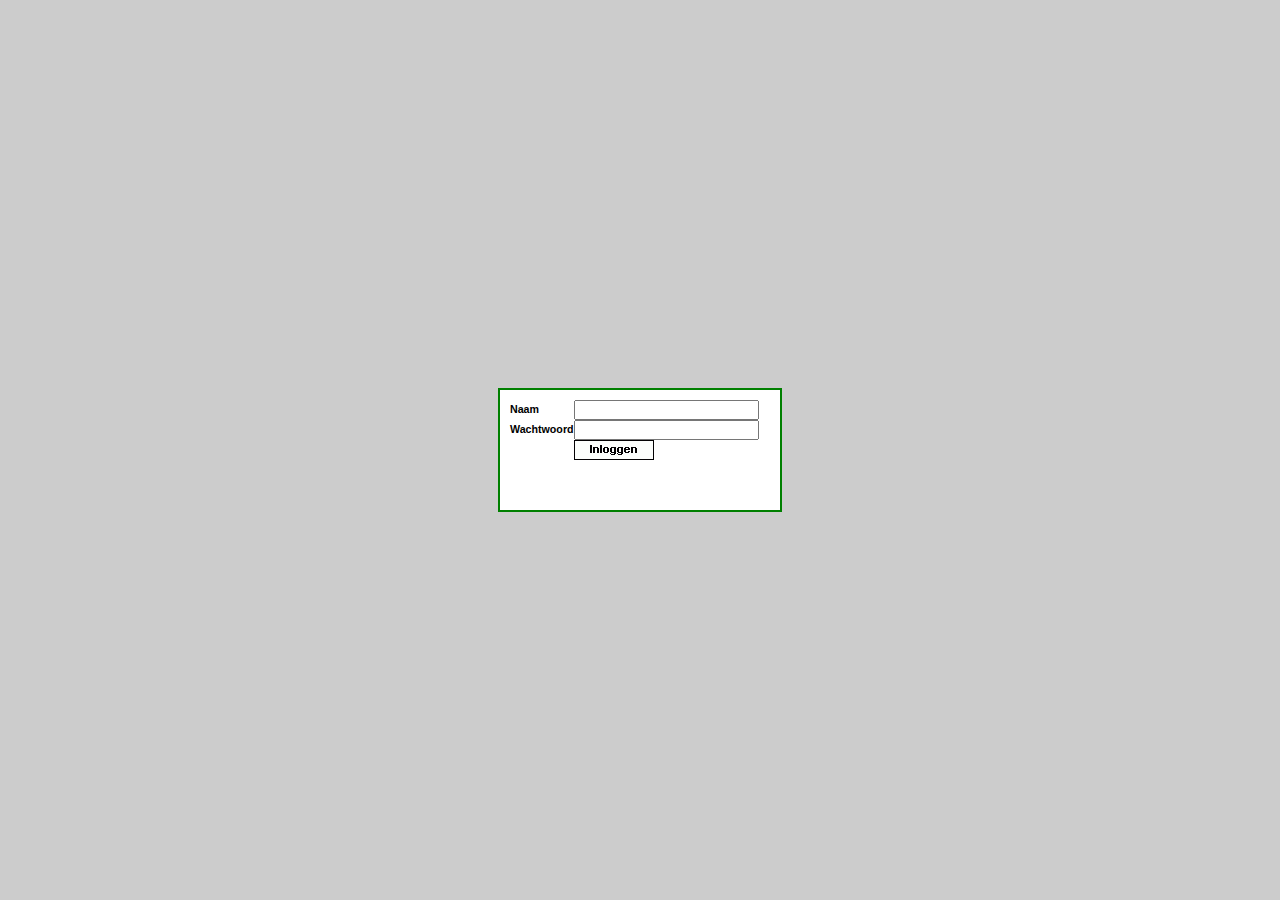
<file: httpdocs/pages/skar/cms/index.html>
<html>
<head>
	<title>SKAR Content Management</title>
	<META http-equiv="Content-Type" content="text/html; charset="8859-1">
	<script src="scripts/prototype.js"> </script>
	<script src="scripts/globals.js"> </script>
	<script src="scripts/util.js"> </script>
	<script src="scripts/resource.js"> </script>
	<script src="scripts/controller.js"> </script>
	<script src="scripts/container.js"> </script>
	<script src="scripts/tree.js"> </script>
	<script src="scripts/list.js"> </script>
	<script src="scripts/channel.js"> </script>
	<script src="scripts/editor.js"> </script>
	<script src="scripts/decorator.js"> </script>
	<script src="scripts/main.js"> </script>
	<link rel="stylesheet" type="text/css" href="css/main.css"/>
	<link rel="stylesheet" type="text/css" href="css/tree.css"/>
	<link rel="stylesheet" type="text/css" href="css/channel.css"/>
	<link rel="stylesheet" type="text/css" href="css/resource.css"/>
	<link rel="stylesheet" type="text/css" href="css/error.css"/>
	<link rel="stylesheet" type="text/css" href="css/dialog.css"/>
	<link rel="stylesheet" type="text/css" href="css/decorator.css"/>
	<link rel="stylesheet" type="text/css" href="css/toolbar.css"/>
	<link rel="stylesheet" type="text/css" href="css/custom.css"/>
</head>
<body onload="init()">

	<div id="top">
		<div id="header">
			<img id="logo" src="img/logo.gif">
		</div>
		<div id="toolbar">
			<div id="info">
			</div>
			<form id="tools" method="post" action="" 
				onsubmit="controller.submit( 'tools' ); return false;">
				<input type="image" src="img/action/logout.gif" 
					onclick="controller.action='logout'" alt="Uitloggen"/>
			</form>
		</div>
		<div id="left">
			<div id="treeContainer">
			</div>
			<div id="inspectorContainer">
			</div>
		</div>
		<div id="right">
			<div id="contentContainer">
			</div>
		</div>
	</div>
	
	<div id="error">
	</div>
	
	<div id="dialog">
	</div>
	
	<iframe id="upload">
	</iframe>

</body>
</html>
</file>
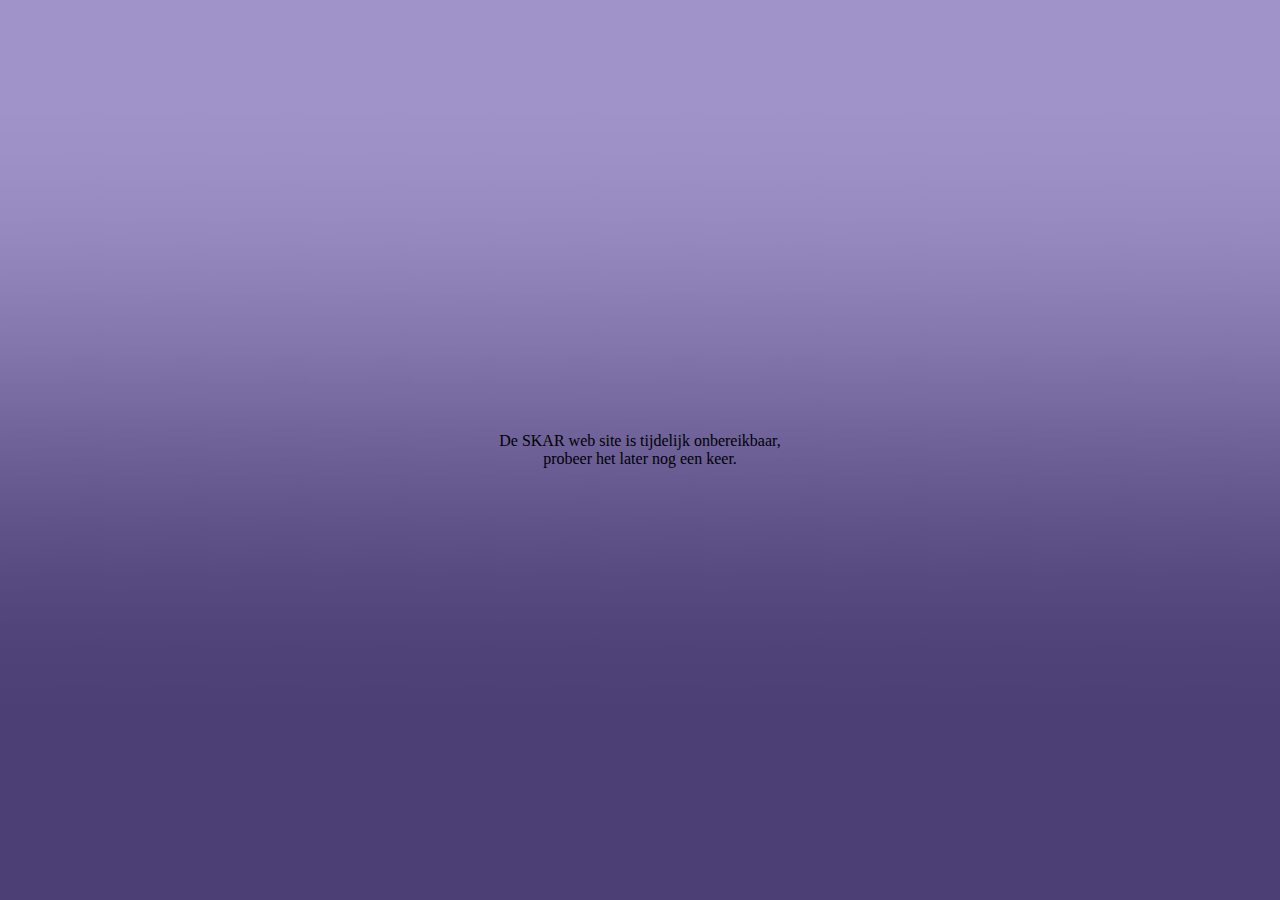
<file: httpdocs/pages/skar/php/maintenance.html>
<html xmlns="http://www.w3.org/1999/xhtml" xml:lang="nl" lang="nl">
<head>
	<meta http-equiv="Content-Type" content="text/html; charset=iso-8859-1" />
	<title>SKAR</title>
	<link rel="stylesheet" href="../css/skar.css" type="text/css" />
</head>
<body>
	<table id="canvas"><tr><td>
		<div id="error">De SKAR web site is tijdelijk onbereikbaar,<br/>probeer het later nog een keer.</div>
	</td></table>
</body>
</html>
</file>
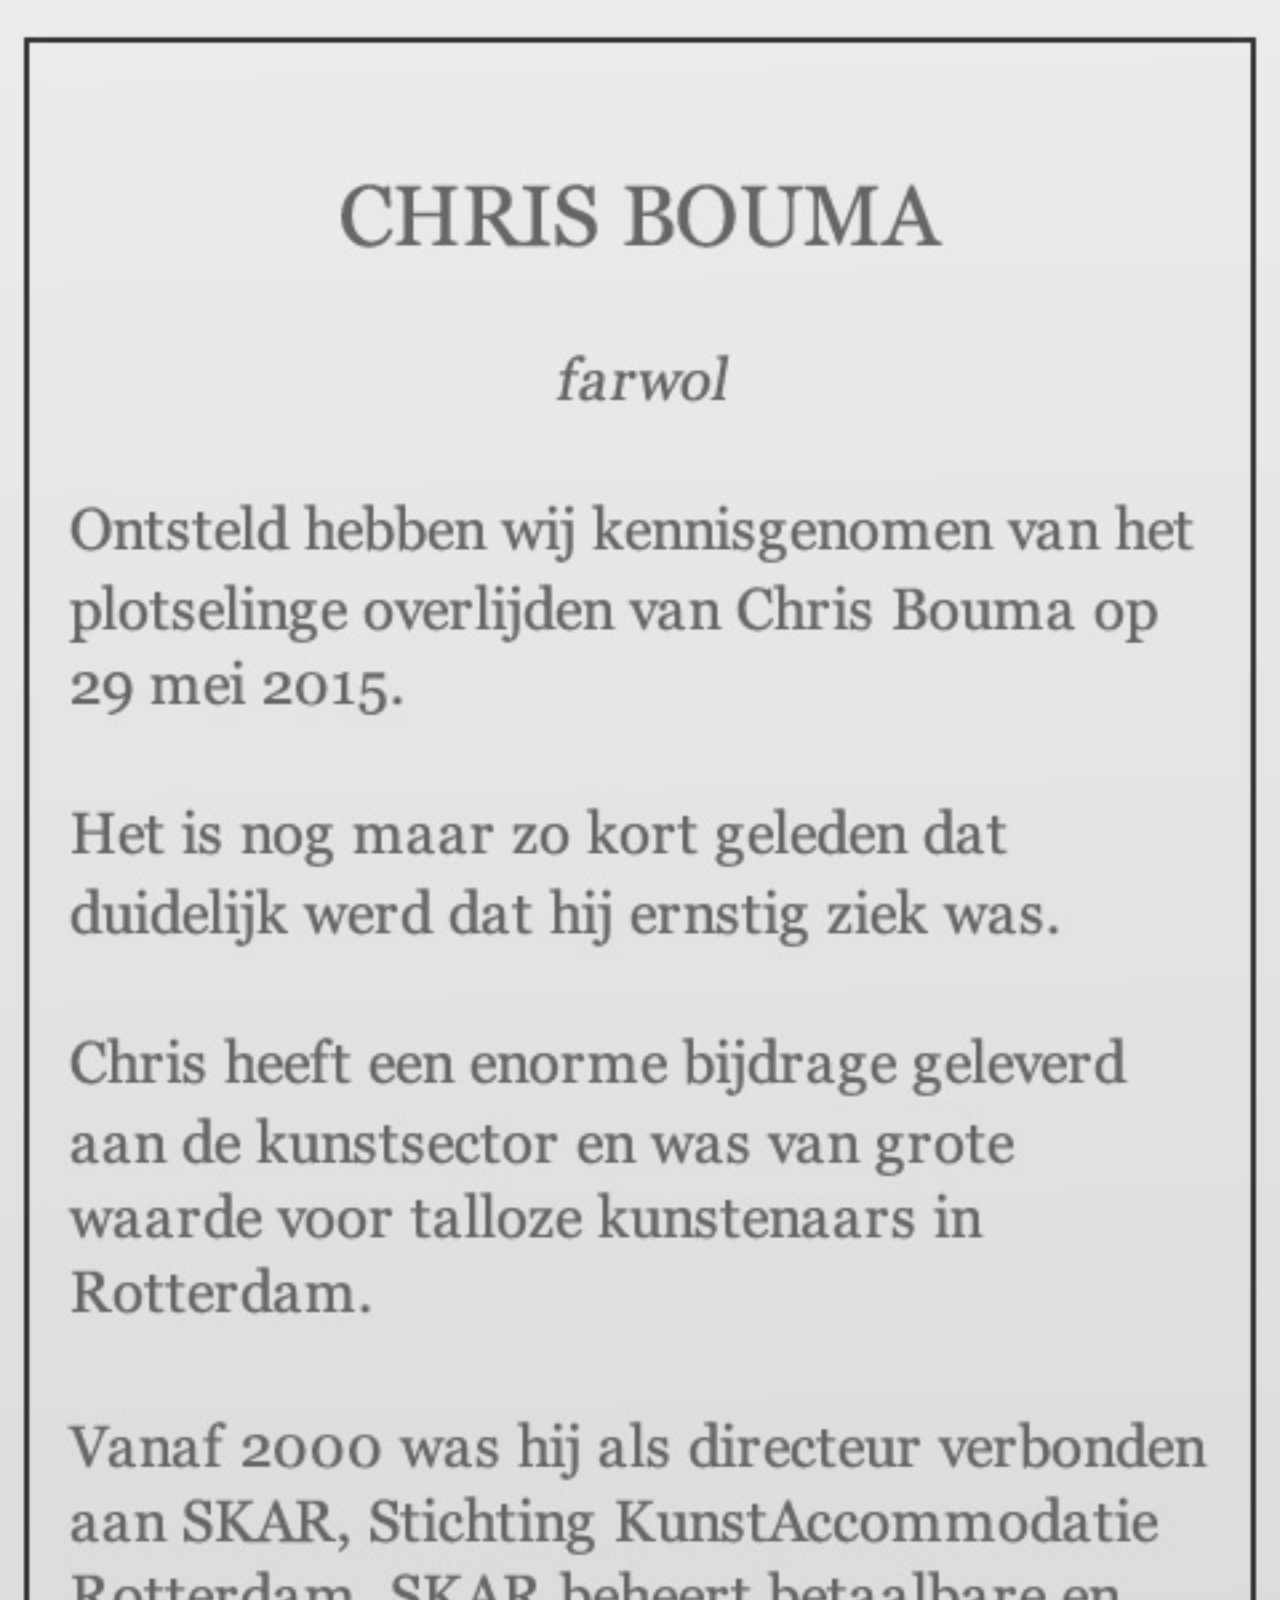
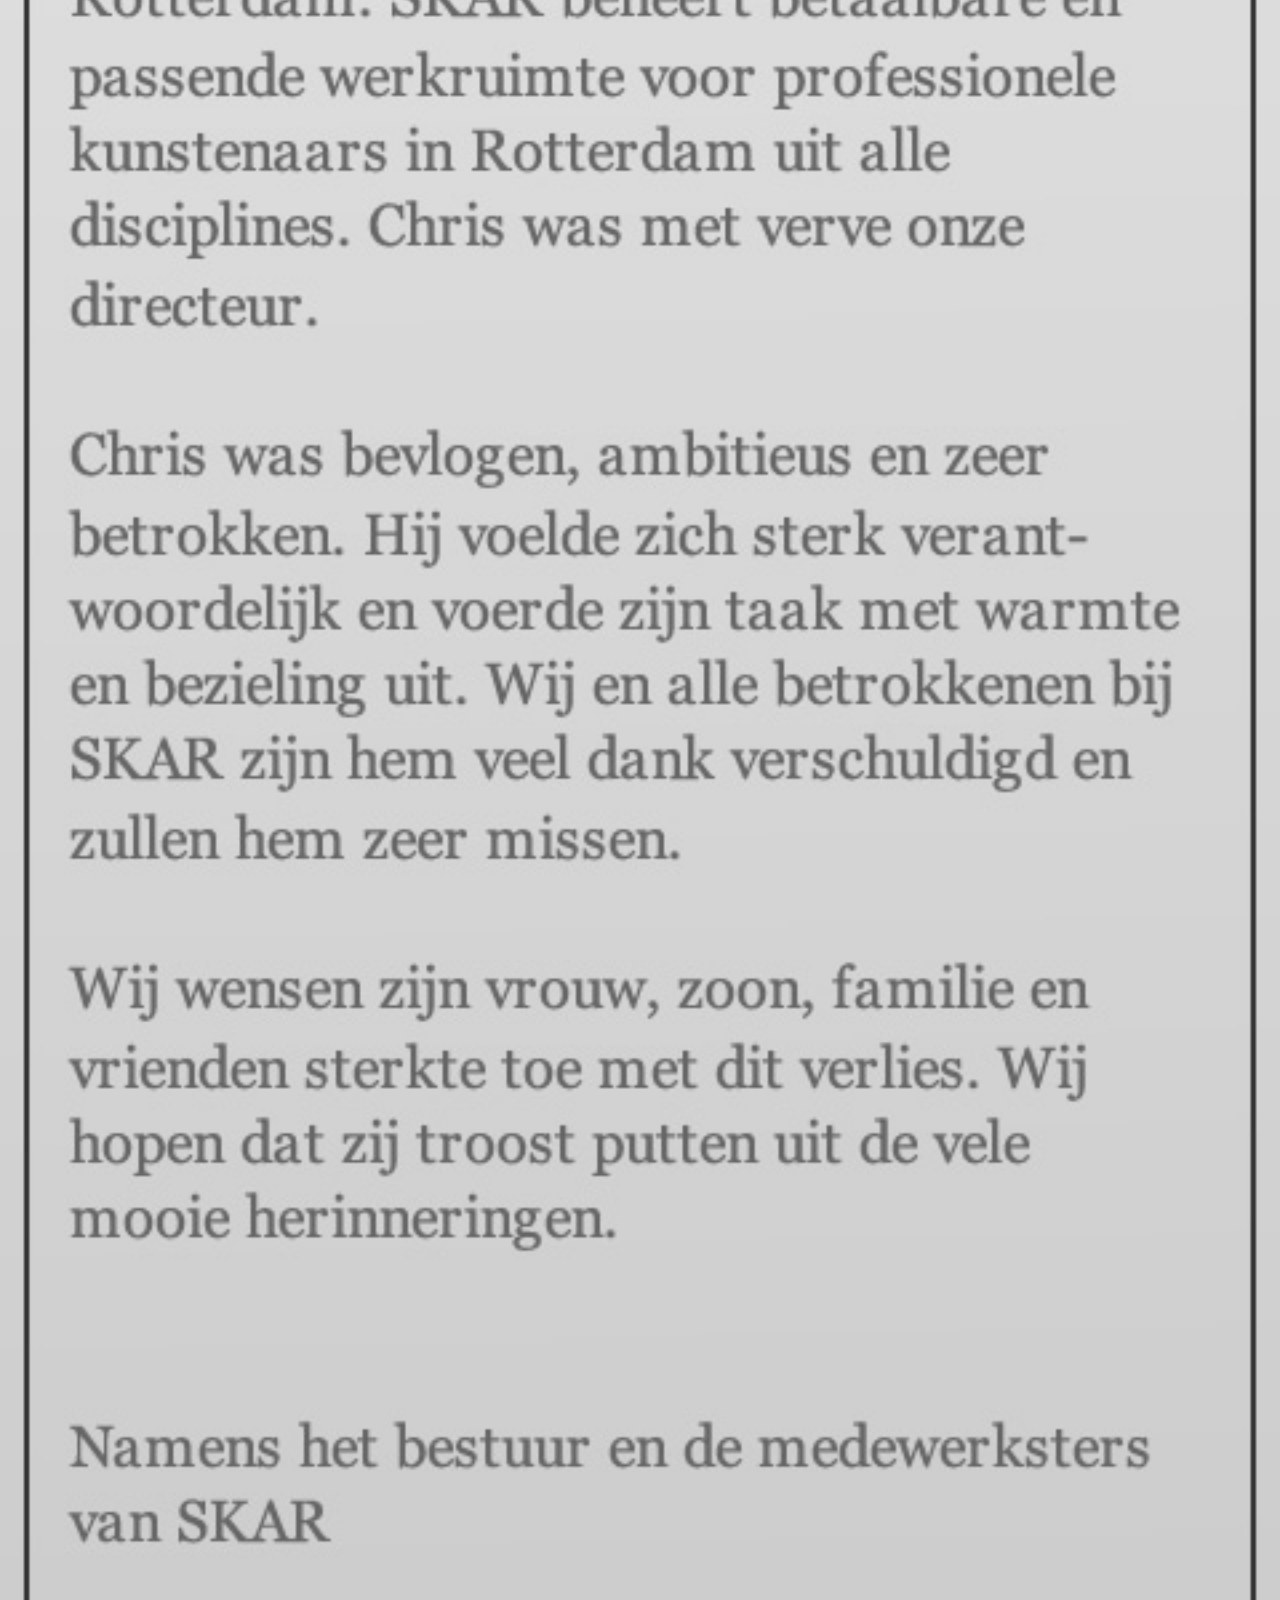
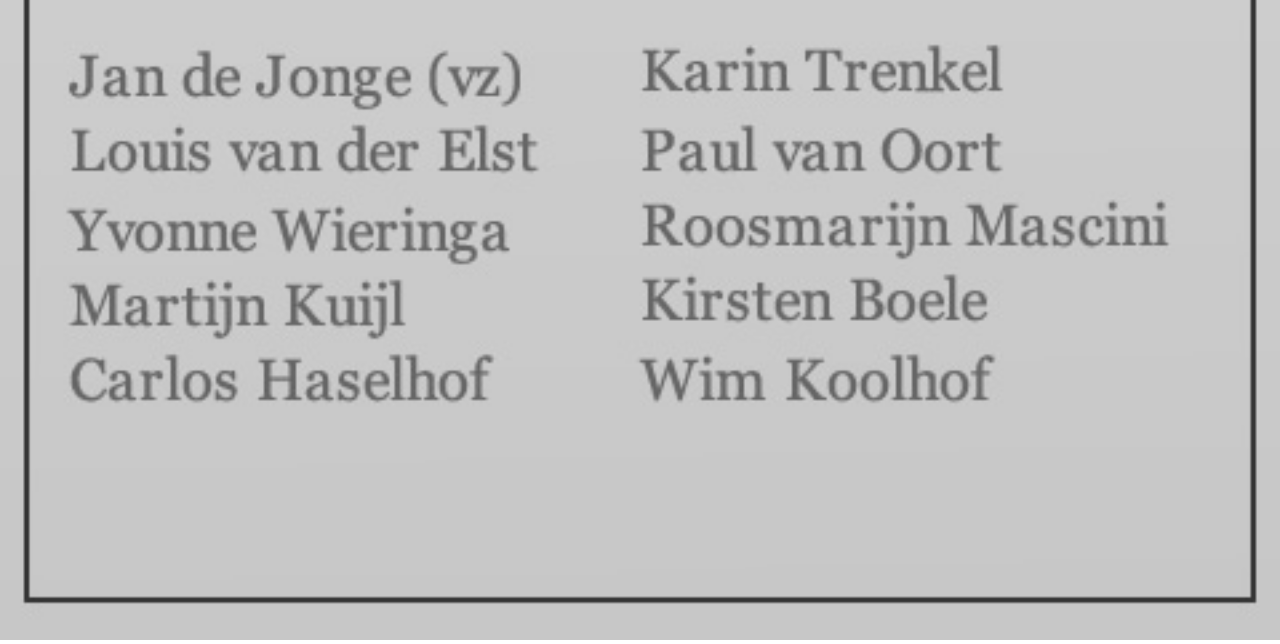
<file: httpdocs/pages/skar/php/skar_chris.html>
<!DOCTYPE html PUBLIC "-//W3C//DTD HTML 4.01//EN"
   "http://www.w3.org/TR/html4/strict.dtd">

<html lang="en">
<head>
	<meta http-equiv="Content-Type" content="text/html; charset=utf-8">
	<title>untitled</title>
	<meta name="generator" content="TextMate http://macromates.com/">
	<meta name="author" content="Jim">
	<!-- Date: 2015-06-02 -->
</head>
<body style="margin:0;">
<img src="../images/chris_sp.jpg" style="width:100%;">
</body>
</html>
</file>
<file: httpdocs/pages/skar/cms/css/main.css>
html, body
{
	font-family: arial, helvetica;
	font-size: 9pt;
	background-color: #cccccc;
	margin: 0px;
	padding: 0px;
}

form
{
	margin: 0px;
}

a
{
	color: #666699;
}

td
{
	font-family: arial;
	font-size: 8pt;
}

input
{
	font-family: arial;
	font-size: 8pt;
}

textarea
{
	font-family: arial;
	font-size: 8pt;
}

p
{
	margin-top: 0px;
	margin-bottom: 4px;
}

#top
{
	position: absolute;
	top: 0;
	right: 0;
	bottom: 0;
	left: 0;
	width: 715px;
	height: 650px;
	margin: auto;
	background-color: white;
	visibility: hidden;
}

#header
{
	width: 100%;
	height: 53px;
	background-color: #669966;
}

#title
{
	color: white;
	margin-left: 10px;
	font-size: 16pt;
	font-weight: bold;
}

#toolbar
{
	width: 100%;
	height: 30px;
	background-color: white;
}

#info
{
	display: inline;
	float: left;
	font-size: 9pt;
	font-weight: bold;
	color: #666699;
	margin: 8px;
}

#tools
{
	display: inline;
	float: right;
	height: 20px;
	margin: 5px;
}

#logo
{
	vertical-align: middle;
	border: none;
	margin-top: 4px;
	margin-left: 4px;
}

#left
{
	float: left;
	display: inline;
	background-color: white;
	overflow: hidden;
}

#right
{
	float: right;
	display: inline;
	background-color: white;
	overflow: hidden;
}

#upload
{
	display: inline;
	position: absolute;
	top: 225px;
	left: 225px;
	width: 275px;
	height: 90px;
	visibility: hidden;
	border: solid 2px green;
	cursor: pointer;	
}

#treeContainer
{
	width: 280;
	height: 330;
	margin-left: 5px;
}
	
#inspectorContainer
{
	width: 280px;
	height: 230px;
	margin-left: 5px;
	margin-bottom: 5px;
}

#contentContainer
{
	width: 420px;
	height: 560px;
	margin-left: 5px;
	margin-right: 5px;
	margin-bottom: 5px;
}
</file>
<file: httpdocs/pages/skar/cms/css/tree.css>
a.treeLink
{
	vertical-align: bottom;
	padding: 0px;
	cursor: pointer;
}

a.treeLink:hover
{
	background-color: #ffc73c;
}

.tree
{
	margin-left: 4px;
}

table.treeRow
{
	display:block;
	vertical-align: middle;
}

table.treeRow td
{
	white-space: nowrap;
	vertical-align: middle;
}

table.treeRow-active
{
	display:block;
	vertical-align: middle;
}

table.treeRow-active td
{
	white-space: nowrap;
	vertical-align: middle;
}

span.treeActive
{
	background-color: #d0edd8;
}

.treeControl
{
	vertical-align: middle;
	text-align: left;
}

.treeNode
{
	margin-top: 2px;
	white-space: nowrap;
	vertical-align: middle;
	font-size: 9pt;
}
</file>
<file: httpdocs/pages/skar/cms/css/channel.css>
table.channel
{
	width: 100%;
}

td.channel
{
	vertical-align: top;
	padding-bottom: 4px;
}

.unpublished
{
	color: red;
}

a.channel
{
	font-weight: bold;
	cursor: pointer;
	text-decoration: none;
}

a.channel:hover
{
	text-decoration: underline;
}
</file>
<file: httpdocs/pages/skar/cms/css/resource.css>
table.resource
{
	width: 100%;
}

td.resource-property
{
	font-weight: bold;
	vertical-align: top;
}

td.resource-value
{
	vertical-align: top;
}

input.resource
{
	height: 20px;
}

textarea.resource
{
}
</file>
<file: httpdocs/pages/skar/cms/css/error.css>
#error
{
	display: inline;
	position: absolute;
	top: 0px;
	bottom: 0px;
	left: 0px;
	right: 0px;
	width: 400px;
	height: 120px;
	z-index: 1000;
	visibility: hidden;
	border: solid 2px red;
	background-color: white;
	cursor: pointer;	
	margin: auto;
	padding: 10px;
}

#error-header
{
	position: relative;
	display: block;
	height: 20px;
	width: 100%;
}

#error-title
{
	float: left;
	font-size: 10pt;
	font-weight: bold;
	color: red;
}

#error-button
{
	float: right;
	width: 60px;
	text-align: center;
	color: red;
	border: solid 1px red;
}

#error-message
{
	position: relative;
	height: 96px;
	margin-top: 4px;
	display: block;
	font-size: 8pt;
	overflow: auto;
}
</file>
<file: httpdocs/pages/skar/cms/css/dialog.css>
#dialog
{
	display: inline;
	position: absolute;
	top: 0px;
	bottom: 0px;
	left: 0px;
	right: 0px;
	width: 260px;
	height: 100px;
	margin: auto;
	padding: 10px;
	z-index: 900;
	visibility: hidden;
	border: solid 2px green;
	background-color: white;
	cursor: pointer;	
}
</file>
<file: httpdocs/pages/skar/cms/css/decorator.css>
div.decorator-box
{
	border: solid 1px #aaaaaa;
}

div.decorator-title
{
	color: white;
	background-color: green;
	font-size: 9pt;
	font-weight: bold;
	height: 16px;
}

div.decorator-content
{
	overflow: auto;
	margin: 4px;
	width: 100%;
}
</file>
<file: httpdocs/pages/skar/cms/css/toolbar.css>
.toolbar ul
{
	display: table;
	list-style-type: none;
	margin: 0; 
	padding: 0px;
	border-right: solid 1px #000000;
}

.toolbar li
{
	display: table-cell;
	position: relative;
	float: left;
	background-color: #ffffff;
	color: #000000;
	border: solid 1px #000000;
	border-right: none;
	font-size: 9pt;
	font-weight: bold;
	text-align: center;
	cursor: pointer;
	width: 63px;
	vertical-align: middle;
}

.toolbar li.selected
{
	color: #ffffff;
	background-color: #666699;
}
</file>
<file: httpdocs/pages/skar/cms/css/custom.css>
/* Default */

table.default
{
}

td.default-property
{
	font-weight: bold;
	vertical-align: top;
	padding-top: 3px;
}

td.default-value
{
	vertical-align: top;
}

input.default
{
	width: 185px;
	height: 20px;
}

textarea.default
{
	width: 185px;
	height: 50px;
}

/* item */

table.item
{
}

td.item-property
{
	font-weight: bold;
	vertical-align: top;
	width: 79px;
}

td.item-value
{
	vertical-align: top;
}

input.item
{
	width: 321px;
	height: 20px;
}

textarea.item
{
	width: 321px;
	height: 62px;
}

table.links
{
	width: 321px;
	height: 30px;
}

/* Pages */

div.contenteditor
{
	width: 317px;
	height: 275px;
	border: inset 2px;
	font-family: "Trebuchet MS";
	font-size: 9pt;
	line-height: 12pt;
	text-align : left;
}

textarea.contenteditor
{
	width: 321px;
	/* height: 193px; */
	height: 275px;
	border: inset 2px;
	font-family: "Courier";
	font-size: 8pt;
	margin-bottom: 4px;
	overflow: hidden;
}

/* List */

select.list
{
	width: 100%;
	font-size: 8pt;
	border: inset 2px;
}
</file>
<file: httpdocs/pages/skar/css/skar.css>
html, body, #canvas
{
	margin: 0;
	padding: 0;
	height: 100%;
	border: none;
	background-color: #4B3F76;
	background-image: url(../images/skar_background.png);
	background-repeat: repeat-x;
	font-family: "Trebuchet MS";	
}

#canvas
{
	margin: 0 auto;
	vertical-align: middle;
	text-align: center;
}

/*
 * Flow 
 */

#flow
{
	position: absolute;
	top: 70px;
	left: 160px;
	width: 640px;
	height: 270px;
	background-color: #e7dfef;
	visibility: hidden;
	text-align: left;
	z-index: 1;
}

#flow-bar
{
	text-align: left;
	position: relative;
	color: #fff;
	background-color: #a59ac6;
	width: 100%;
	height: 35px;
	font-size: 13pt;
	line-height: 35px;	
	font-weight: bold;
}

#flow-body
{
	margin: 10px;
	height: 235px;
	overflow: hidden;
	color: #931862;
}

#flow-content
{
	height: 200px;
	font-size: 9pt;
	overflow: hidden;
}

#flow-content-left
{
	display: inline;
	width: 50%;
	float: left;
}

#flow-content-title
{
	font-size: 10pt;
	font-weight: bold;
	margin-bottom: 8px;
}

#flow-content-text
{
	line-height: 13pt;
}

#flow-content-right
{
	font-size: 9pt;
	display: inline;
	width: 50%;
	float: right;
	vertical-align: top;
}

#flow-content-right ul
{
	list-style: none;
	margin: 0px;
	padding: 0px;
}

#flow-content-right table
{
	width: 100%;
}

#flow-content-right input.naw
{
	width: 200px;
}

#flow-conditions
{
	background-color: #fff;
	border: solid 1px #ccc;
	overflow: auto;
	height: 160px;
	padding: 4px;
	color: #000;
	font-family: 'Courier';
}

#flow-footer
{
	padding: 0px;
	vertical-align: bottom;
}

#flow-footer ul
{
	display: block;
	width: 100%;
	margin: 0px;
	padding: 0px;
	border-collapse: collapse;
	list-style: none;
}

#flow-footer li
{
	display: block;
	float: right;
}

#flow-footer input
{
	font-size: 9pt;
	width: 100px;
	height: 21px;
	margin-left: 4px;
}

/* 
 * Top 
 */

#top
{
	width: 960px;
	height: 580px;
}

/* Page */

#page
{
	display: block;
	position: relative;
	height: 480px;
	width: 100%;
	background-color: #10006B;
}

/* Tools */

#tools 
{
	display: block;
	position: relative;
	width: 100%;
	height: 40px;
	margin: 0px;
	padding: 0px;
	font-size: 13pt;
	font-weight: bold;
	line-height: 16px;
	text-align : right;
	list-style:none;
	background: #10006B;
}

#tools ul 
{
	display : block;
	margin: 0px;
	padding: 0px;
	text-align : right;
	list-style: none;
}

#tools li 
{
	float: right;
	list-style-type: none;
}

#tools li div 
{
	height: 28px;
	margin-right: 20px;
	float: left;
	font-weight: bold;
	white-space: nowrap;
	color : #FFF;
	padding-top : 10px;
}

#tools a
{
	cursor: pointer;	
}

#tools a:link 
{
	color: #FFF;
	text-decoration : none;
}

#tools a:visited 
{
	color: #FFF;
	text-decoration : none;
}

#tools a:hover 
{
 	color: #F74918; 
}

#tools a:active 
{
	color: #5C594A;
 	/* background-color: #FF0; */
}
.facebook
{
	width: 32px;
	height: 32px;
	margin-left: 20px;
	margin-right: 10px;
	background-repeat: no-repeat;
	background-position:center; 
	display:blocks;
	background-image: url(../images/facebook-32x32.png);
}


/* Menu */

#menu 
{
	display : block;
	position: relative;
	width: 100%;
	height: 58px;
	overflow: hidden;
	background-image: url(../images/skartopnav2.gif);
	background-repeat: repeat-x;
	background-color: #fff;
	border-top: 1px solid #fff;
	border-bottom: 1px solid #fff;
	border-collapse: collapse;
}

#menu-logo
{
	cursor: pointer;
}

#menu ul
{
	display: block;
	width: 100%;
	margin: 0px;
	padding: 0px;
	border-collapse: collapse;
	list-style: none;
}

#menu li
{
	display: block;
	border-right: 1px solid #fff;
	float: left;
}

#menu a
{ 
	display : block;
	color: #10006B; 
	background-color: #A59AC6;
	text-decoration : none;
	width: 156px;	
	height: 58px;
	font-weight: bold;
	line-height: 16px;
	white-space: nowrap;
	text-align : left;
	margin: 0px;
	padding: 0px;
	cursor: pointer;
}  

#menu a:hover 
{
	color: #F74918;
 	background-color: #E7DFEF; 
}


/*
#nav a:active 
{ 
	background-color: #A59AC6;
	color: #10006B; 
	text-decoration : none;
	display : block;
	cursor: pointer;
}  
 */

.menutitle
{
	font-size: 13pt;
	padding-top: 10px;
	padding-left: 5px;
}

.subtitle
{
	font-size: 11px;
	padding-left: 5px;
} 


/* Alert */

#alert 
{
	display : block;
	position: relative;
	float: left;
	left: 0px;
	vertical-align: bottom;
	margin: 0px;
	padding: 0px;
	font-size: 9pt;
	line-height: 14px;
	text-align : left;
	list-style:none;
}

#alert tr 
{
	margin: 0px;
	padding: 0px;
	text-align : left;
	display : block;
	list-style:none;	
}

#alert td 
{
	float:left;
	border-top: 1px solid #fff;
	border-right: 1px solid #fff;
	list-style-type: none;
	background: #10006B;
	color: #E7DFEF;
}

#alert td
{
	height: 55px;
	width: 190px;
	float: left;
	font-weight: normal;
	color: #E7DFEF;
	padding: 5px;
	vertical-align: top;
}

#alert td a:link 
{
	color: #fff;;
	text-decoration : none;
}

#alert td a:visited 
{
	color: #fff;
	text-decoration : none;
}

#alert td a:hover 
{
	color: #fff;
	text-decoration : underline;
}

#alert td a:active 
{	
} 

#alertfirst
{ 	
}

#alert-title
{
	font-weight: bold;
	font-size: 12px;
} 

#alert-archive
{
	font-size: 8pt;
	vertical-align: bottom;
	text-align: right;
	color: #F74918;
}

#alert-text
{
	font-size: 11px;
	vertical-align: bottom;
}

#alert-fbskar
{
	width: 188px;
	height: 40px;
	margin-left: 0px;
	margin-right: 0px;
	background-repeat: no-repeat;
	background-position: left top; 
	display:block;
	background-image: url(../images/likeskar.png);
	
}
#fotocomment
{
	float: left;
	margin-top: 40px;
	margin-left: 20px;
	margin-right: 10px;
	margin-bottom: 5px;
	font-size: 9pt;
	line-height: 12pt;
	text-align : left;
	font-weight: bold;
	vertical-align: bottom;
	overflow: hidden;
	color: #FFF;
	background: none;
}
#fotocomment div {
	letter-spacing: 1pt;
	padding-right: 10px;
	display: inline;
}
/* Content */

#content
{
	display: block;
	position: relative;
	height: 414px;	
	visibility: hidden;
}

#content-table
{
	position: absolute;
	left: 390px;
	top: 35px;
	padding: 0px;
	margin: 0px;
	border-collapse:collapse;
	font-family: "Trebuchet MS";
}

#content-table td
{
	padding: 0px;
	margin: 0px;
	border-collapse:collapse;
	vertical-align: top;
}

#content-menu
{
	/* background-color: #FFF; */
	width: 150px;
	height: 189px;
	opacity: .75;
	filter: alpha(opacity=75);
}

#content-menu table
{
	background-color: #FFF;
	color: #10006B; 
	width: 150px;
	min-height: 189px;
	font-size: 9pt;
	font-weight: bold;
	line-height: 14pt;
	text-align : left;
	/* padding: 5px; */
}

#content-menu td
{
	padding: 10px;
	background-repeat: no-repeat;
}

#content-menuseparator
{
	border-bottom: 1px solid #ccc;
}

#content-menu a:link 
{
	color: #10006B;
	text-decoration: none;
}

#content-menu a:visited 
{
	color: #10006B;
	text-decoration: none;
}

#content-menu a:hover 
{
	color: #F74918;
	text-decoration: none;
}

#content-menu a:active 
{
	color: #10006B;
	text-decoration: none;
} 

#content-image
{
	background-repeat: no-repeat;
	cursor: pointer;
	float: right;
}

#content-title
{	
	padding: 3px 0px 3px 15px;
	color: #fff;
	background-color: #9c599c;
	font-size: 13pt;
	font-weight: bold;
	line-height: 24px;
	text-align : left;
	width: 350px;
	overflow: hidden;
	white-space: pre;
}

#content-canvas
{
	background-color: #FFEFEF;	
	width: 360px;
	height: 320px;
}

#content-field
{
	display: block;
	margin-top: 10px;
	margin-left: 15px;
	margin-right: 15px;
	margin-bottom: 0px;
	height: 285px;
	font-size: 9pt;
	line-height: 12pt;
	text-align : left;
	color: #931862;
	overflow: hidden;
}

#content-field a
{
	color: #F74918;
	font-weight: bold;
	text-decoration: none;
}

#content-nav
{
	display: block;
	background-color: #FFEFEF;
	height: 20px;
	font-size: 9pt;
	line-height: 14px;
	margin: 3px 15px 3px 3px;
	text-align : right;
	color: #931862;
}

#content-nav a
{
	text-decoration: none;
	color: #10006B;
	font-weight: bold;
}

#content-intro
{
	position: absolute;
	left: 535px;
	top: 0px;
	height: 100%;
	width: 360px;
	padding: 0px;
	margin: 0px;
	border-collapse:collapse;
	font-family: "Trebuchet MS";
}

#content-fieldintro
{
	display: block;
	padding-top: 10px;
	padding-left: 15px;
	padding-right: 15px;
	padding-bottom: 0px;
	font-size: 10pt;
	line-height: 15pt;
	text-align : left;
	color: #fff;
	overflow: hidden;
	background: #F74918;
}


#content-fieldintro a
{
	color: #FFF;
	font-weight: bold;
	text-decoration: underline;
}
#content-fieldintro em
{
	color: #10006B;
	font-weight: bold;
	text-decoration: none;
	font-style: normal;
}
#content-navintro
{
	display: block;
	background: #F74918;
	height: 20px;
	font-size: 9pt;
	line-height: 14px;
	padding: 3px 15px 3px 3px;
	text-align : right;
	color: #931862;
}

#content-navintro a
{
	text-decoration: none;
	color: #F74918;
	font-weight: bold;
}
.tightfit
{
	padding-top: 0px;
	padding-left: 0px;
	padding-right: 0px;
	padding-bottom: 0px;
	margin-bottom: 0px;
	margin-left: 0px;
	margin-right: 0px;
	margin-top: 0px;
	border-collapse:collapse;
}
</file>
